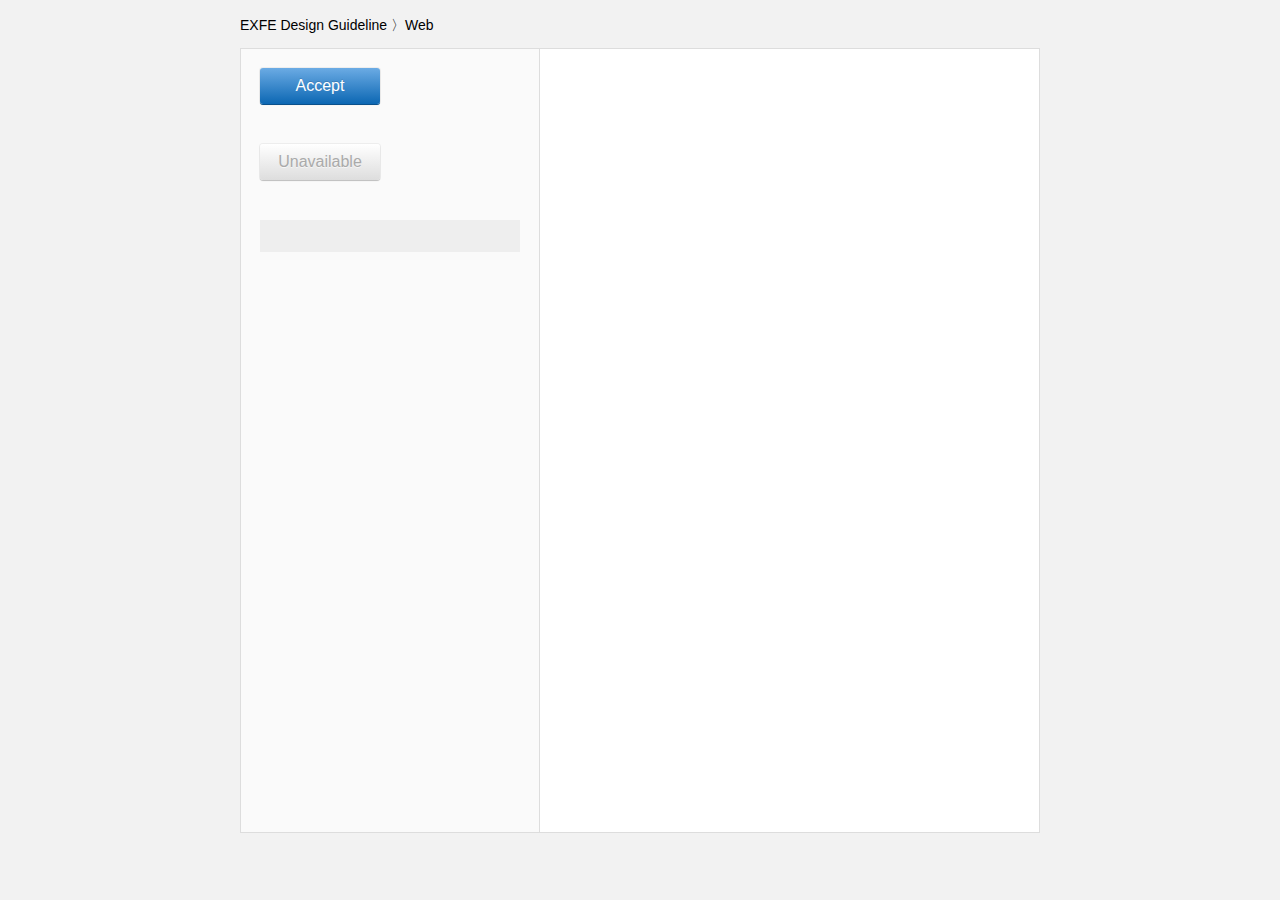
<file: web expriment/guideline/index.html>
<!DOCTYPE>
<html>
<head>
<link rel="stylesheet" href="style.less" type="text/less"/>
<link rel="stylesheet" href="normalize.css" type="text/css"/>
<script src="jquery-1.9.1.min.js" type="text/javascript"></script>
<script src="jquery-ui-1.10.3.custom.min.js" type="text/javascript"></script>
<script src="less-1.3.3.min.js" type="text/javascript"></script>
<script src="all.js" type="text/javascript"></script>
<meta charset="utf-8">
</head>
<body>
<div class="content-wrapper">
	<div class="title">EXFE Design Guideline 〉Web</div>
	<div class="guide-container">
		<div class="style-gallery">
			<div class="style-gallery-wrapper">
				<div id="btn-blue" class="style-gallery-cell">
					<button class="btn-blue">Accept</button>
				</div>
				<div id="btn-white" class="style-gallery-cell">
					<button class="btn-white">Unavailable</button>
				</div>
				<div id="photox-empty" class="style-gallery-cell">
					<div class="photox-empty">
						<div class="icon"></div>
					</div>
				</div>
				<div id="2" class="style-gallery-cell"></div>
				<div id="3" class="style-gallery-cell"></div>
				<div id="4" class="style-gallery-cell"></div>
				<div id="5" class="style-gallery-cell"></div>
				<div id="6" class="style-gallery-cell"></div>
				<div id="7" class="style-gallery-cell"></div>
				<div id="8" class="style-gallery-cell"></div>
				<div id="9" class="style-gallery-cell"></div>
				<div id="10" class="style-gallery-cell"></div>
				<div id="11" class="style-gallery-cell"></div>
				<div id="12" class="style-gallery-cell"></div>
				<div id="13" class="style-gallery-cell"></div>
				<div id="14" class="style-gallery-cell"></div>
				<div id="15" class="style-gallery-cell"></div>
			</div>	
		</div>
		<div class="style-description">
			<div class="style-description-wrapper">
				<div id="btn-blue-description" class="style-description-cell">height: 36px;
width: 120px;
color: white;
border: none;
border-radius: 3px;
box-shadow: 0 1px 0 #0e68b4;
font-size: 16px;
font-weight: 300;
text-shadow: 0 -1px rgba(0,0,0,0.15);
background: linear-gradient(to bottom, #6babe4 0%,#0c67b3 100%);

hover:
background: linear-gradient(to bottom,  #75b3ea 0%,#3d8acc 60%,#2282d1 80%,#398ace 100%);

active:
background: linear-gradient(to bottom,  #529ee2 0%,#0860a9 100%);
				</div>
				<div id="btn-white-description" class="style-description-cell">white</div>
			</div>
		</div>
	</div>
</div>
</body>
</html>
</file>
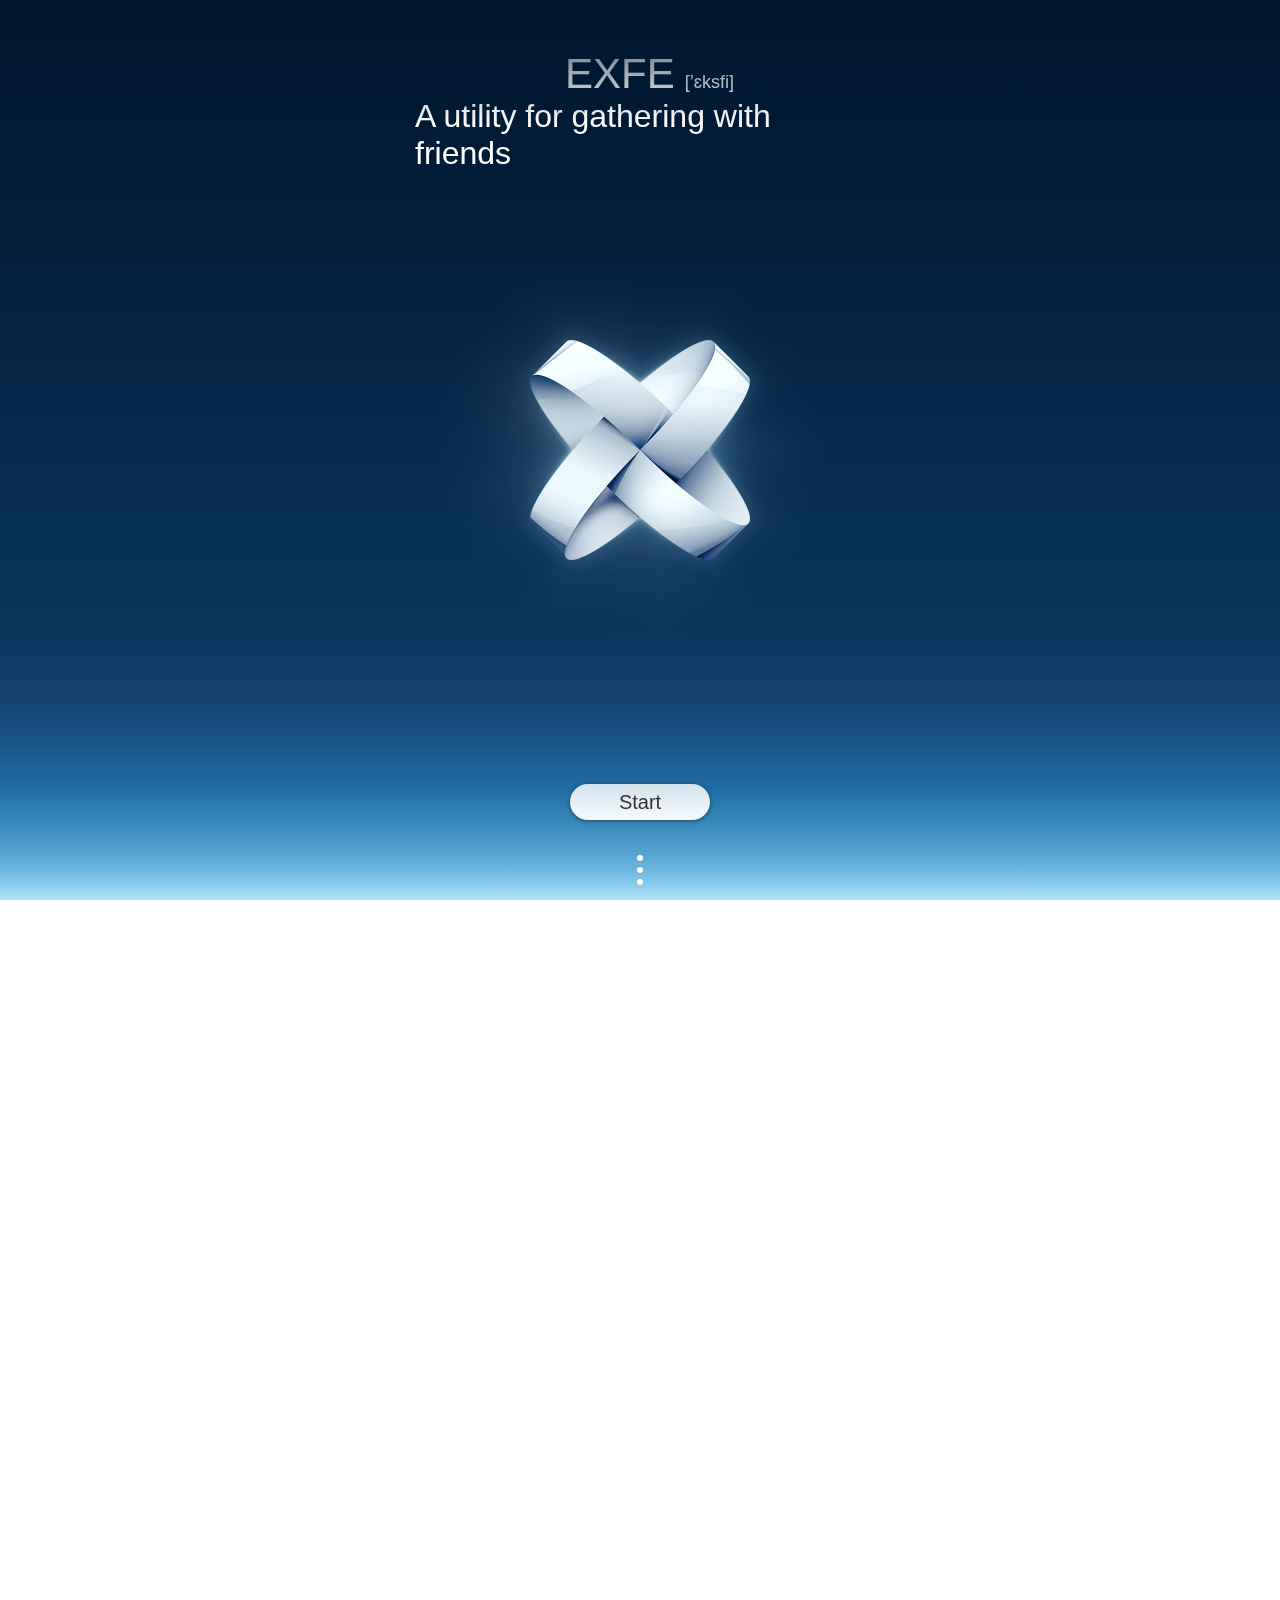
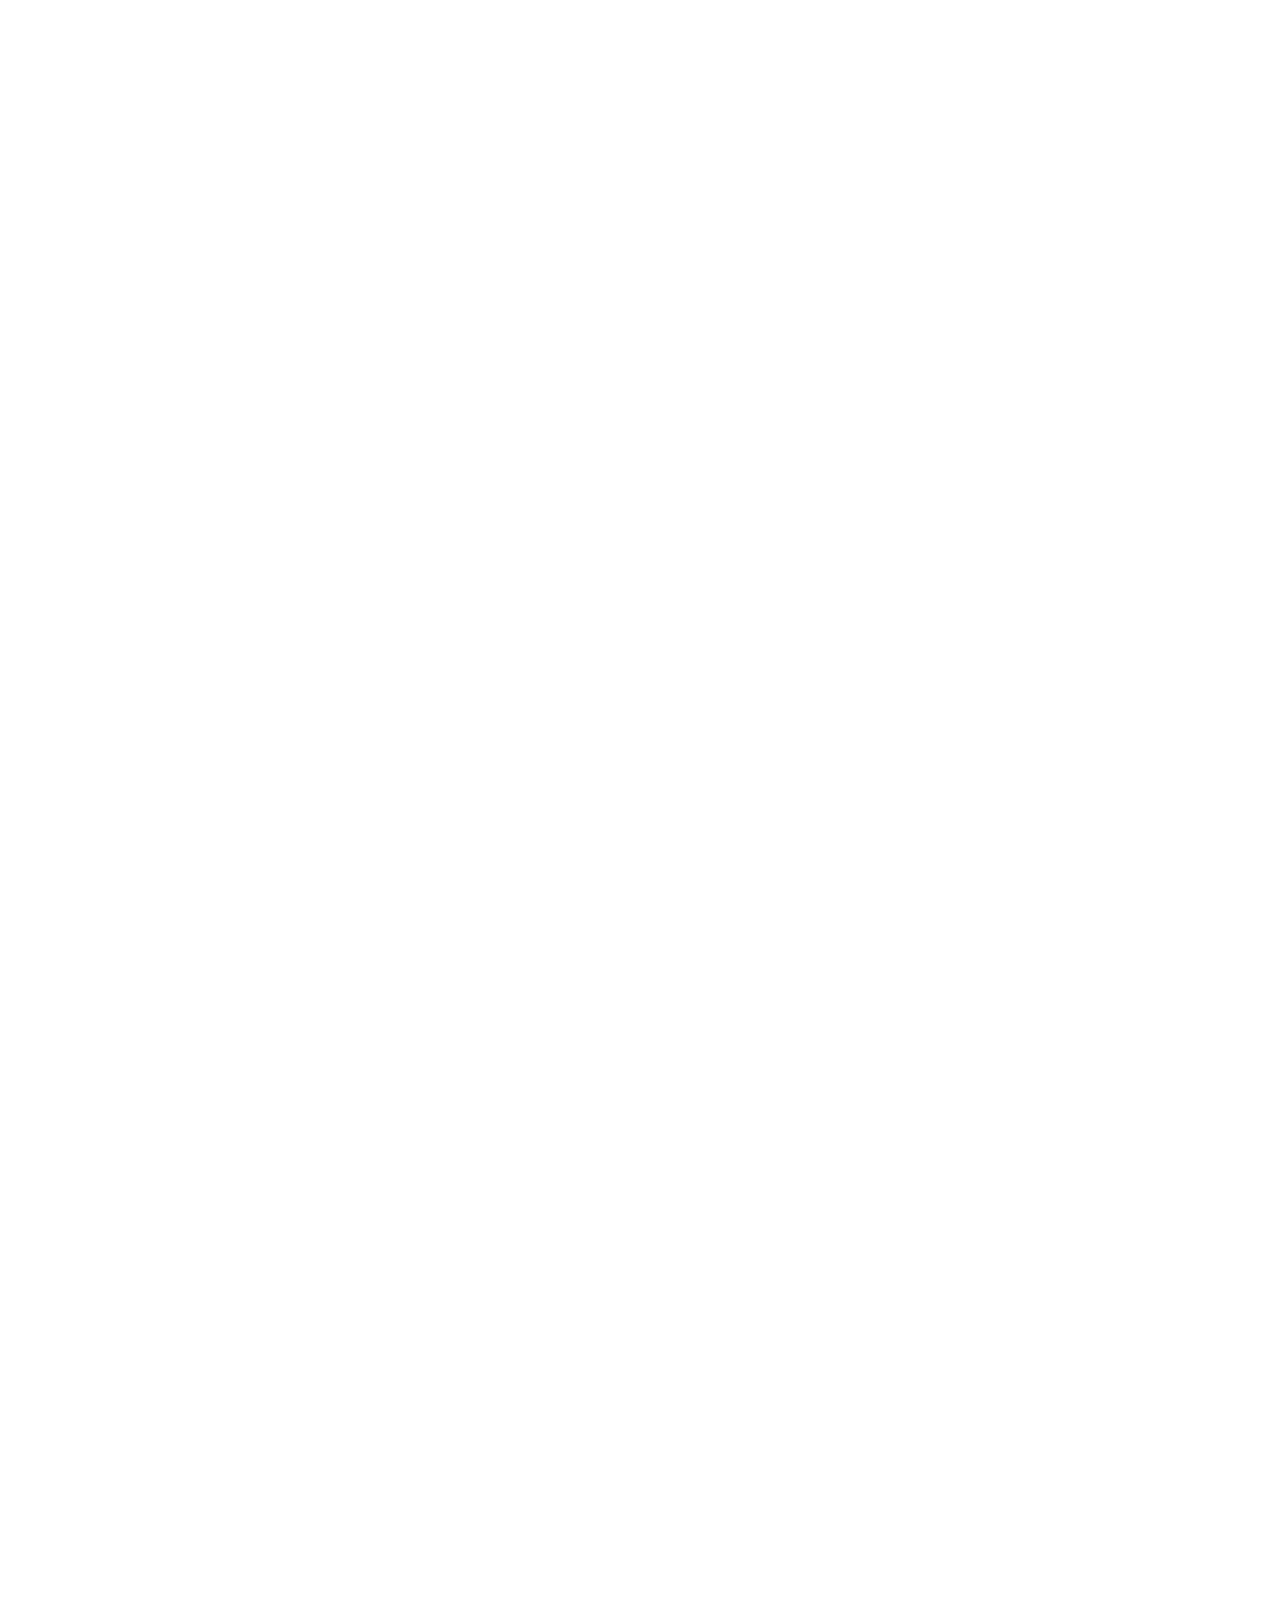
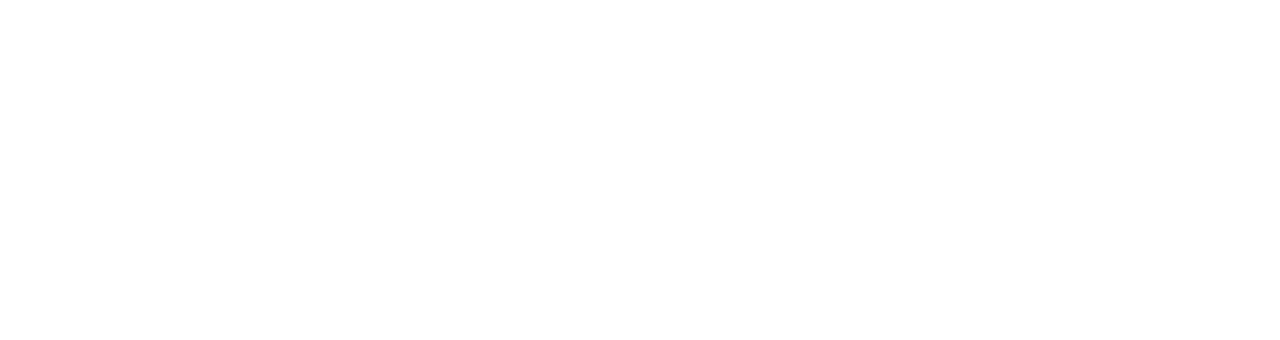
<file: web expriment/home intro/index.html>
<!DOCTYPE>
<html>
<head>
	<meta charset="utf-8">
	<link rel="stylesheet" href="all.css" type="text/css" />
	<script src="jquery-1.9.1.min.js" type="text/javascript"></script>
	<script src="waypoints.min.js" type="text/javascript"></script>
	<script src="waypoints-sticky.js" type="text/javascript"></script>
	
</head>
<body>
<div class="bg"></div>
<div class="home-intro">
	
	<div class="intro-0">
		<div class="intro-0-container">
			<div class="intro-title"><b>EXFE</b><small>[’ɛksfi]</small></div>
			<em class="intro-title-note">A utility for gathering with friends</em>
		</div>
	</div>
	<div class="logo-warpper">
		
		<div class="logo"></div>
		<div class="logo-light"></div>
		<div class="logo-bloom"></div>
		<div class="logo-highlight"></div>
	</div>
	<div class="intro">
		<div class="intro-1-warpper"><div class="intro-1"></div></div>
		<div class="intro-2">
			<div class="img"></div>
			<div class="text">
				<p>Attendees status, time, place, conversation… All in a nutshell.</p>
				<p>Save yourself from calling every one RSVP repeatedly, losing in endless emails messages off-the-point.</p>
			</div>
		</div>
		<div class="intro-3">
			<div class="img"></div>
			<div class="text">
				<p>Connect across contact methods: Email, Message, Facebook, Twitter, even calendar and more to come. </p>
				<p>Leverage your handiest tool for gathering. Keep updated, stay cool.</p>
			</div>
		</div>
		<div class="intro-4">
			<div class="img"></div>
			<div class="text">
				<p>All gathering are private by default, invite-only access.</p>
				<p>Forget privileges. Set show-up response for friends, update time and place details collaboratively.</p>
			</div>
		</div>
		<div class="intro-5">
			<div class="img"></div>
			<div class="text">
				<p>Simply cc x@exfe.com in an email group. Well-done.</p>
				<p>Start-n-Play straightaway. 
				No sign-up, no group set-up, no annoying friend requests…no forced app installation
				<small>(well…still recommended though ;)</small>
				</p>
			</div>
		</div>
	</div>
</div>
<div class="fade"></div>
<button class="start-btn">Start</button>
<div class="more">
	<div class="more_dot more_dot1"></div>
	<div class="more_dot more_dot2"></div>
	<div class="more_dot more_dot3"></div>
</div>
<script src="all.js" type="text/javascript"></script>
</body>
</html>
</file>
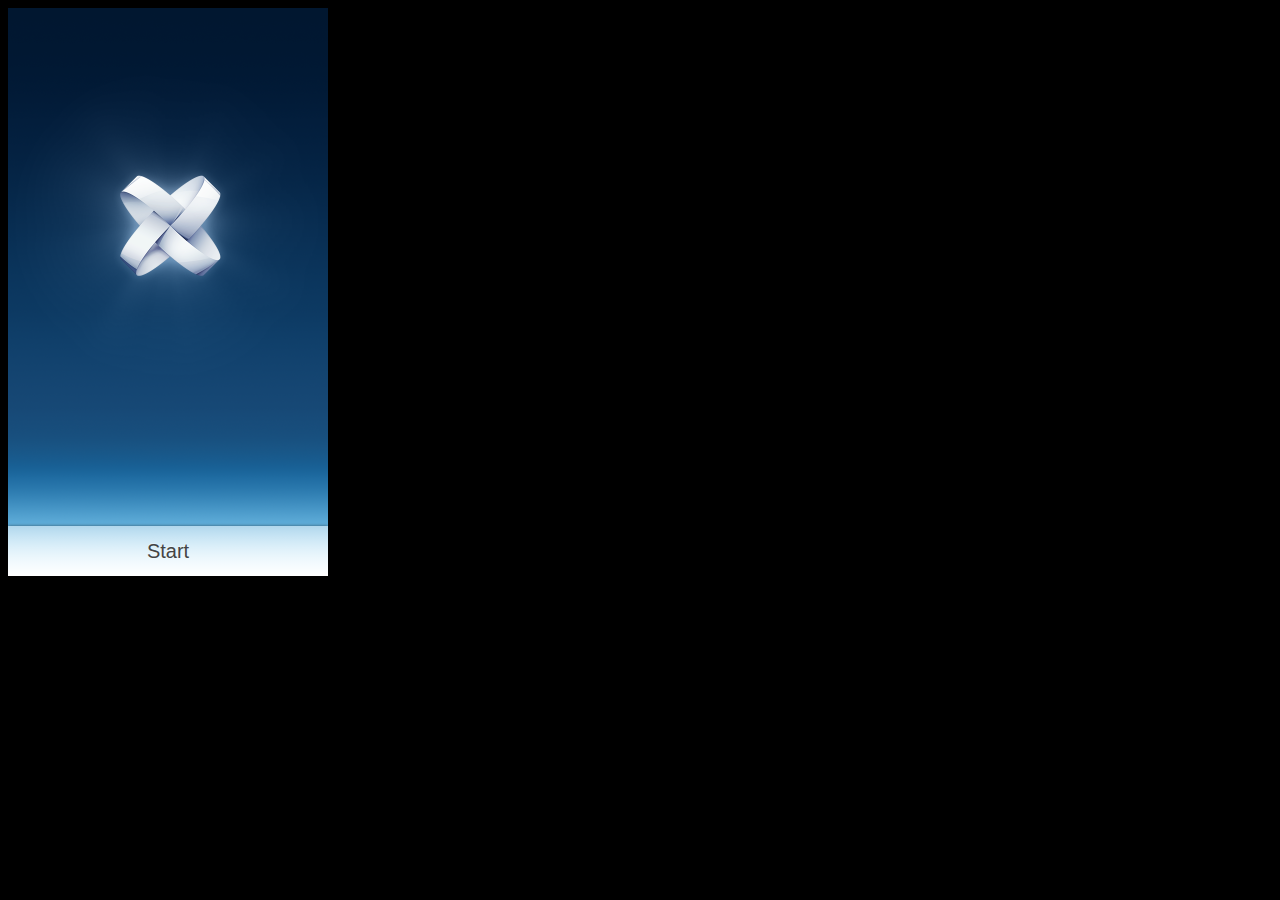
<file: web expriment/login/index.html>
<!DOCTYPE html>
<html>
<head>
<title>login</title>
<link rel="stylesheet" href="login.css" type="text/css" />
<script src="jquery.js" type="text/javascript"></script>
<script src="login.js" type="text/javascript"></script>
</head>
<body>

<div class="homescreen">
	<div class="login">
		<div class="content">
			<div class="textframe">
				<table>
					<tr>
						<td class="email">
							<div class="icon"></div>
							<div class="portrait"></div>
							<textarea>Start with email or phone#</textarea>
							<div class="nextbtn"></div>
						</td>
					</tr>
					<tr>
						<td class="password fold">
							<textarea>Set EXFE Password</textarea>
						</td>
					</tr>
					<tr>
						<td class="name fold">
							<textarea>Full Name</textarea>
						</td>
					</tr>
					<tr>
						<td class="admitbtn fold">Start
						</td>
					</tr>
				</table>
			</div>
			<div class="oauthframe">
				<table>
					<tr>
						<td class="icon twitter"></td>
						<td>Twitter
						</td>
					</tr>
					<tr>
						<td class="icon facebook"></td>
						<td>Facebook
						</td>
					</tr>
				</table>
			</div>
		</div>
		<div class="titlebar">Start</div>
	</div>
</div>
</body>
</html>
</file>
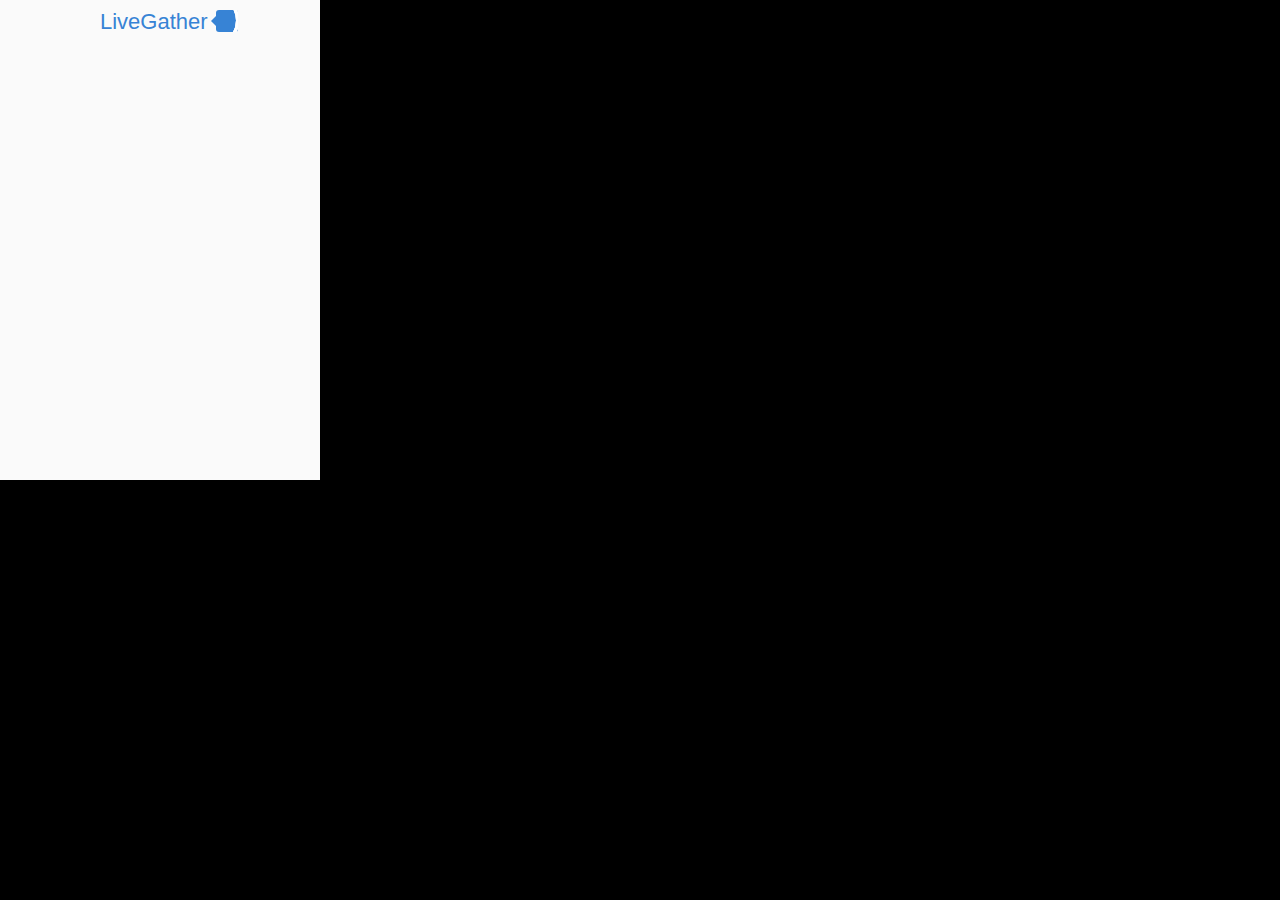
<file: web expriment/m2BM6A/index.html>
<!DOCTYPE>
<html>
<head>
<meta name="viewport" content="width=device-width, initial-scale=1" />
<link rel="stylesheet" href="all.css" type="text/css" />
<script src="jquery-1.9.1.min.js" type="text/javascript"></script>
<script src="all.js" type="text/javascript"></script>
</head>
<body>

<div class="screen">
	<div class="title"><span class="lighter">Live</span><span class="bolder">Gather</span></div>
	<div class="manual">
		<div class="tri"></div><div class="tri-extend-0"></div>
		<div class="wave">
			<div class="circle circle-1"></div>
			<div class="circle circle-2"></div>
			<div class="circle circle-3"></div>
		</div>
		<div class="content">What a Funking day!</div>
	</div>
</div>
</body>
</html>
</file>
<file: web expriment/home intro/all.css>
body,html{
	margin: 0;
	height: 100%;
	width: 100%;
	color: white;
	font-family: "Helvetica Neue", Arial, Helvetica, Geneva, sans-serif;
	-webkit-font-smoothing: antialiased;
}

.bg{
	position: fixed;
	top: 0;
	height: 100%;
	width: 100%;
	background-image: -moz-linear-gradient(90deg, #aee1f8 0%, #69b4df 3.5%, #3c8cbd 8%, #206da3 12.5%, #185282 18.3%, #15426d 22.7%, #0b365e 29.5%, #021e3b 75.1%, #01172f 100%);
	background-image: -webkit-gradient(linear, left bottom, left top, from(#aee1f8), color-stop(0.035, #69b4df), color-stop(0.08, #3c8cbd), color-stop(0.125, #206da3), color-stop(0.183, #185282), color-stop(0.227, #15426d), color-stop(0.295, #0b365e), color-stop(0.751, #021e3b), to(#01172f));
}


.fade{
	position: fixed;
	top: 0;
	height: 100%;
	width: 100%;
	background-image: -moz-linear-gradient(90deg, rgba(0, 0, 0, 0) 0%, rgba(2, 29, 59, 0) 86.2%, rgba(1, 25, 52, 0.46) 93.2%, rgb(0, 22, 47) 100%);
	background-image: -webkit-gradient(linear, left bottom, left top, from(rgba(0, 0, 0, 0)), color-stop(0.862, rgba(2, 29, 59, 0)), color-stop(0.932, rgba(1, 25, 52, 0.46)), to(rgb(0, 22, 47)));
}

.home-intro{
	width: 100%;
	height: 1000px;
	position: relative;
}

.home-intro b{
	font-size: 42px;
	font-weight: 500;
}

.home-intro em{
	font-style: normal;
	font-weight: 300;
	font-size: 32px;
}

.home-intro small{
	font-weight: 400;
	font-size: 18px;
	margin-left: 10px;
}

.intro-title{
	width: 170px;
	margin: 0 auto;
	position: relative;
	right: -10px;
}

.intro-0{
	position: absolute;
	left: 50%;
	margin-left: -225px;
	width: 450px;
	top: 0px;
}

.intro-0-container{
	position: relative;
	left: 50%;
	margin-left: -225px;
	width: 450px;
	height: 100px;
	margin-top: 50px;
}

.intro-0-sticky{
position: fixed;
margin-top: 0;
top: 20;
}

.intro-0-bottom{
	position: relative;
}

.intro{
	position: absolute;
	width: 100%;
	/height: 1000px;
}


.intro .img{
	position: absolute;
}

.intro .text{
	position: absolute;
	width: 640px;
	font-weight: 300;
	font-size: 24px;
	color: white;
	left: 50%;
	margin-left: -80px;
}

.intro-1-warpper{
	width: 100%;
	height: 500px;
}

.intro-1{
	position: absolute;
	width: 500px;
	height: 220px;
	left: 50%;
	margin-left: -250px;
	background: url(intro_gather@2x.png) no-repeat 50% 50% rgba(255,255,255,0.0);
	background-size: 100%;
}

.intro-2{
	height: 500px;
	/background-color: black;
}

.intro-2 .img{
	width: 300px;
	height: 500px;
	right: 50%;
	margin-right: 120px;
	background: url(intro_mail@2x.png) no-repeat;
	background-size: 100%;
}

.intro-2 .text{
	height: 300px;
	margin-top: 110px;
	background-size: 100%;
	/background-color: blue;
}

.intro-3{
	height: 600px;
	/background-color: black;
}
.intro-3 .img{
	width: 230px;
	height: 500px;
	right: 50%;
	margin-right: 140px;
	background: url(intro_connect@2x.png) no-repeat 50% 50%;
	background-size: 100%;
}

.intro-3 .text{
	margin-top: 150px;
}

.intro-4{
	height: 440px;
}

.intro-4 .img{
	width: 280px;
	height: 500px;
	right: 50%;
	margin-right: 120px;
	background: url(intro_private@2x.png) no-repeat;
	background-size: 100%;
}

.intro-4 .text{
	margin-top: 30px;
}

.intro-5{
	height: 600px;
}

.intro-5 .img{
	width: 100px;
	height: 500px;
	right: 50%;
	margin-right: 200px;
	background: url(intro_rocket@2x.png) no-repeat;
	background-size: 100%;
}

.intro-5 .text{
	margin-top: 40px;
}

.intro-5 small{
	font-size: 14px;
	display: block;
	margin-left: 0;
}

.logo-warpper{
	height:220px;
	width: 220px;
	position: relative;
	margin-left: 50%;
	left: -110px;
}

.logo{
	margin: 0 auto;
	position: absolute;
	left: 50%;
	margin-left: -110px;
	height: 220px;
	width: 220px;
	background: url(exfe_220@2x.png) no-repeat 50% 50%;
	background-size: 100%;
	-webkit-transition: all 0.2s ease-in-out 0s;
	z-index: 1;	
}
 
.logo-light{
	margin: 0 auto;
	position: absolute;
	left: 50%;
	margin-left: -220px;
	height: 440px;
	width:440px;
	top: -110px;
	background: url(exfe_light@1.5x.png) no-repeat 50% 50%;
	background-size: 100%;
	z-index: 0;
	-webkit-transition: all 0.2s ease-in-out 0s;
}

.logo-bloom{
	margin: 0 auto;
	position: absolute;
	left: 50%;
	margin-left: -110px;
	width: 220px;
	height: 220px;
	background: url(exfe_bloom@2x.png) no-repeat 50% 50%;
	background-size: 100%;
	-webkit-transition: all 0s ease-in-out 0s;
}

.logo-highlight{
	margin: 0 auto;
	position: absolute;
	left: 50%;
	margin-left: -110px;
	width: 220px;
	height: 220px;
	background: url(exfe_bloom@2x.png) no-repeat 50% 50%;
	background-size: 100%;
	opacity: 0;
	-webkit-transition: all 0.233s ease-out 0s;
}

.logo:hover ~ .logo-light{
	-webkit-transform: scale(1.06);
}

.logo:hover ~ .logo-highlight{
	opacity: 0.5;
	-webkit-transform: scale(1.1);
}

.start-btn{
	position: fixed;
	bottom: 80px;
	width: 140px;
	height: 36px;
	left: 50%;
	margin-left: -70px;
	border-radius: 18px;
	border-style: none;
	background: -moz-linear-gradient(90deg, rgba(255, 255, 255, 0.95) 0%, rgba(255, 255, 255, 0.81) 100%) transparent;
	background: -webkit-gradient(linear, left bottom, left top, from(rgba(255, 255, 255, 0.95)), to(rgba(255, 255, 255, 0.81))) transparent;
	box-shadow: 0 1px 4px rgba(0,0,0,0.5);
	color: #333;
	text-align: center;
	font: 200 20px/34px "Helvetica Neue", Arial, Helvetica, Geneva, sans-serif;
	-webkit-transition: all 0.05s ease-in-out 0s;
}

.start-btn:hover{
	background-color: white;
}

.start-btn:active{
	background: -moz-linear-gradient(90deg, rgba(217, 217, 217, 0.94) 0%, rgba(156, 156, 156, 0.81) 100%) transparent;
	background: -webkit-gradient(linear, left bottom, left top, from(rgba(217, 217, 217, 0.94)), to(rgba(156, 156, 156, 0.81))) transparent;
}

.more{
	position: fixed;
	width: 6px;
	height: 30px;
	left: 50%;
	margin-left: -3px;
	bottom: 15px;
}

.more_dot{
	width: 6px;
	height: 6px;
	border-radius: 3px;
	background-color: white;
	margin-bottom: 6px;
	-webkit-animation: more 3s ease-in-out 0s infinite;
}

@-webkit-keyframes more{
	0%{
		opacity: 0.8;
		
	}
	
	25%{
		opacity: 1;
		box-shadow: 0px 0px 4px white,
					0px 0px 0px 1px white;
	}
	
	50%{
		opacity: 0.8;
		box-shadow: 0px 0px 0px;
	}
	100%{
		opacity: 0.8;
	}
}

.more_dot2{
	-webkit-animation-delay: 0.2s;
}

.more_dot3{
	-webkit-animation-delay: 0.4s;
}
</file>
<file: web expriment/login/login.css>
html,body{
	width: 320px;
	height: 568px;
	font-family: "Helvetica Neue", Arial, Helvetica, Geneva, sans-serif;
	background-color: black;
}

.homescreen{
	width: 320px;
	height: 568px;
	overflow: hidden;
	position: relative;
	background: url(default-568h@2x.png) no-repeat;
	background-size: 100%;
}

.login{
	width: 320px;
	height: 568px;
	position: absolute;
	bottom: -518px;
	-webkit-transition: all 0.5s ease-in-out 0s;

}

.login_unfold{
	bottom: 0;
}

.login .titlebar{
	height: 50px;
	width: 100%;
	background-image: -moz-linear-gradient(90deg, white 0%, rgba(255, 255, 255, 0.5) 100%);
	background-image: -webkit-gradient(linear, left bottom, left top, from(white), to(rgba(255, 255, 255, 0.5)));
	text-align: center;
	line-height: 50px;
	font-size: 20px;
	text-shadow: 0 -1px 1px rgba(255, 255, 255, 0.35);
	box-shadow: 0 0 3px rgba(0, 0, 0, 0.5);
	position: absolute;
	top: 0;
	color: #444;
}

.login .content{
	height: 524px;
	position: absolute;
	top: 50px;
	width: 320px;
	background: url(pattern.png) repeat scroll 0 0 #ddd;
}


.login .content .textframe{
	width: 290px;
	margin: 0 auto;
	margin-top: 15px;
	border-radius: 4px;
	background-color: #fafafa;
	box-shadow: 0px 0px 1px rgba(0, 0, 0, 0.2)inset,
				0px 1px 4px rgba(0,0,0,0.4)inset,
				0px 1px 0px rgba(255,255,255,0.25);
	overflow:hidden ;
	-webkit-transition: all 0.4s ease-in-out 0s;
	position: relative;
}


.login .content .textframe table{
	width: 100%;
	border-collapse: collapse;
}

.login .content .textframe tr{
	height: 50px;
	border-bottom: 1px solid #ccc;
}

.login .content .textframe textarea{
	border-style: none;
	background-color: transparent;
	width: 80%;
	height: 20px;
	margin: 0;
	padding: 0;
	padding-left: 10px;
	padding-top: 8px;
	color: #aaa;
	font: 300 16px "Helvetica Neue", Arial, Helvetica, Geneva, sans-serif;
}

.login .content .textframe textarea:focus{
	outline: none;
}

.login .content .textframe .email{
	position: relative;
	padding-left: 42px;;
}

.login .content .textframe .icon{
	position: absolute;
	top: 0;
	left: 0;
	width: 50px;
	height: 50px;
}

.login .content .textframe .icon{
	background: url(email.png) no-repeat 50% 50%;
}

.login .content .textframe .portrait{
width: 40px;
height: 40px;
position: absolute;
top: 6px;
left: 5px;
background-size: contain;
background: url(portrait.png) no-repeat 50% 50%;
display: none;
}

.login .content .textframe .email .nextbtn{
	height: 50px;
	width: 50px;
	position: absolute;
	right: 0;
	top: 0;
	background: url(nextbtn.png) no-repeat 60% 50%;
	background-size: 50%;
}

.login .content .textframe .email .clearbtn{
	background-image: url(clearbtn.png);
}

.login .content .textframe .admitbtn{
	background: -webkit-gradient(linear, left bottom, left top, from(#3a6ea5), to(#5a8bbe)) red;
	box-shadow: 0 0 3px rgba(0, 0, 0, 0.33);
	border: 2px solid rgba(0, 0, 0, 0);
	text-align: center;
	color: #ffffff;
	font-weight: bold;
	font-size: 16px;
	text-shadow: 0 -1px 1px rgba(0, 0, 0, 0.33);
	border-bottom-style: solid;
	border-bottom-color: rgba(0, 0, 0, 0.3);
	border-right-style: solid;
	border-right-color: rgba(0, 0, 0, 0.14);
	border-left-style: solid;
	border-left-color: rgba(0, 0, 0, 0.14);
}

.login .content .textframe .admitbtn:active{
	background: -webkit-gradient(linear, left bottom, left top, from(#2f4966), to(#426c97)) red;

}

.login .content .oauthframe{
	width: 290px;
	margin: 0 auto;
	margin-top: 15px;
	border: 3px solid rgba(0, 0, 0, 0.1);
	border-radius: 4px;
	overflow: hidden;
	border-top-style: solid;
}

.login .content .oauthframe table{
	width: 100%;
	border-collapse: collapse;
}

.login .content .oauthframe tr{
	height: 50px;
	border-bottom: 1px solid #ccc;
	background: -webkit-gradient(linear, left bottom, left top, from(#fafafa), to(#f3f3f3));
}

.login .content .oauthframe tr:active{
	background-image: -webkit-gradient(linear, left bottom, left top, from(#ececec), to(#e4e4e4));
}

.login .content .oauthframe td{
	font-size: 14px;
	color: #333;
	font-weight: 300;
}	

.login .content .oauthframe table tr:last-child{
	border-bottom-style: none;
}

.login .content .oauthframe td{
	background: no-repeat 50% 50%;
}

.login .content .oauthframe .icon{
	width: 50px;
}

.login .content .oauthframe .twitter{
	background-image: url(twitter.png);
}

.login .content .oauthframe .facebook{
	background-image: url(facebook.png);
}
</file>
<file: web expriment/m2BM6A/all.css>
body,html{
	font-family: "Helvetica Neue", Arial, Helvetica, Geneva, sans-serif;
	background-color: black;
	margin: 0;
}

.screen{
	width: 320px;
	height: 480px;
	background-color: #fafafa;
	position: relative;
}

.title{
	width: 120px;
	height: 44px;
	color: #3783d5;
	font-size: 22px;
	margin: 0 auto;
	line-height: 44px;
}

.title .lighter{
	font-weight: 300;
}

.title .bolder{
	font-weight: 500;
}

.manual{
	background-color:#3783d5 ;
	height: 22px;
	width: 22px;
	position: absolute;
	top: 10px;
	left: 216px;
	border-radius: 3px;
	-webkit-transform: translateZ(0);
	-webkit-transition: all 0.3s ease-in-out 0s;
}

.manual-extend{
	width: 100px;
	height: 300px;
	-webkit-transform: rotate(90deg);
	top: -60px;
	left: 110px;
	box-shadow: 1px 0px 5px rgba(0,0,0,0.3),
				0px 0px 0px 1px #4786c9;
	
}

.tri{
	position: absolute;
	height: 0;
	width: 0;
	border: 5px solid;
	border-color: transparent 3783d5 transparent transparent;
	left: -10px;
	top: 6px;
	-webkit-transition: opacity 0.2s ease-in-out 0s;
}

.tri-0{
	opacity: 0;
}

.tri-extend-0{
	position: absolute;
	height: 0;
	width: 0;
	border: 5px solid;
	border-color: transparent 3783d5 transparent transparent;
	left: -10px;
	top: 140px;	
	opacity: 0;
	-webkit-transition: opacity 0s ease-in-out 0s;
}

.tri-extend-1{
	opacity: 1;
	-webkit-transition: opacity 0.1s linear 0.233s;
}

.wave{
	height: 22px;
	width: 22px;
	position: relative;
	overflow: hidden;
	-webkit-transition: opacity 0.2s ease-in-out 0s;
}

.wave-0{
	opacity: 0;
}

.circle{
	height: 47px;
	width: 47px;
	border: 3px solid white;
	border-radius: 100px;
	position: absolute;
	top: -16px;
	left: -30px;
	-webkit-animation: wave 1s linear 0s infinite;
}

@-webkit-keyframes wave{
	from{
		-webkit-transform: scale(0);
		opacity: 1;
	}
	to{
		-webkit-transform: scale(1.4);
		opacity: 0;
	}
}

.circle-1{
	-webkit-animation-delay: 0s;
} 

.circle-2{
	-webkit-animation-delay: 0.2s;
}

.circle-3{
	-webkit-animation-delay: 0.4s;
}

.content{
	/background-color:  red;
	width: 280px;
	height: 80px;
	-webkit-transform: rotate(-90deg);
	position: absolute;
	top: 0px;
	left: -90px;
	top: 110px;
	opacity: 0;
	-webkit-transition: opacity 0s linear 0s;
	
	color: white;
	font-size: 14px;
}
.content-1{
	opacity: 1;
	-webkit-transform: rotate(-90deg);
	-webkit-transition-duration: 0.8s;
}
</file>
